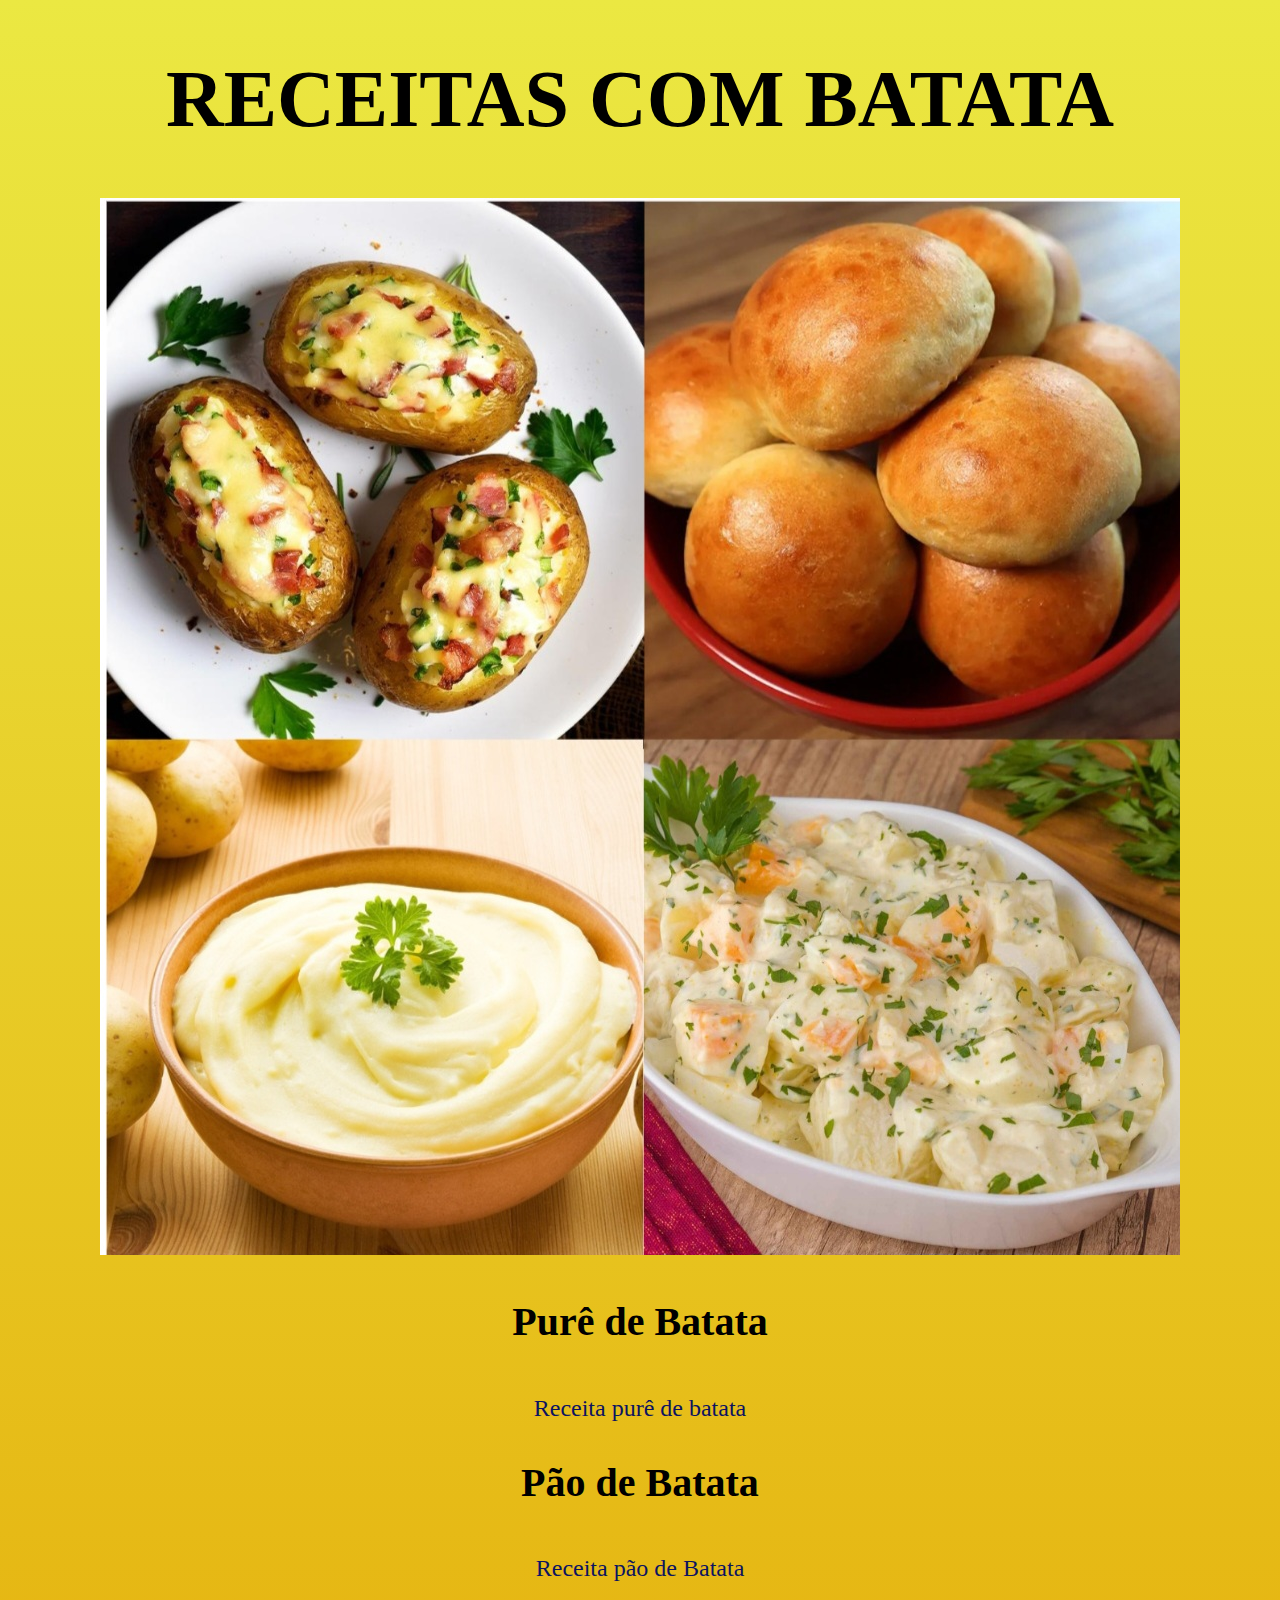
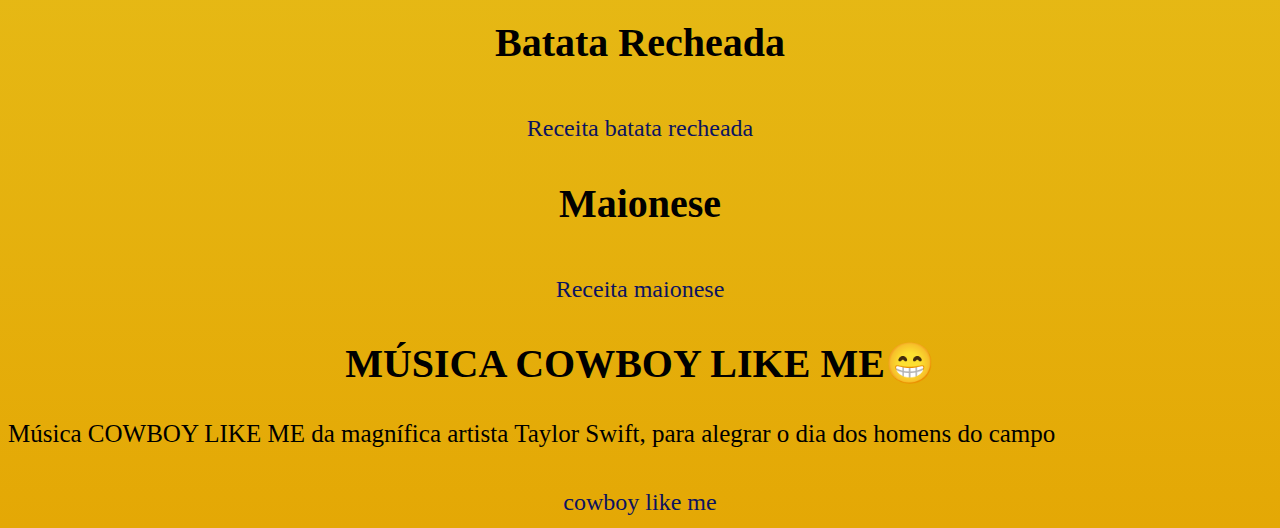
<file: index.html>
<!DOCTYPE html>
<html lang="en">
<head>
    <meta charset="UTF-8">
    <meta name="viewport" content="width=device-width, initial-scale=1.0">
    <link rel="shortcut icon" href="ICONE.ico" type="Aula-03/ICONE">
    <link rel="stylesheet"href="style.css">
    
    <title></title>
</head>
<body>
    <h1> RECEITAS COM BATATA</h1>

    
    <img src="img.batatinhas/Screenshot_20240304_113553_Chrome.jpg" alt="batatinhas">
    
   
    
        <h2>Purê de Batata</h2>
        <a href="purê.html" target="_blank">Receita purê de batata</a>
    
        <h2>Pão de Batata</h2>
        <a href="pao.html" target="_blank">Receita pão de Batata</a>
    
        <h2>Batata Recheada</h2>
        <a href="batatarecheada.html" target="_blank">Receita batata recheada</a>
        
        <h2>Maionese</h2>
        <a href="maionese.html" target="_blank">Receita maionese</a>
        
    
        
    </ol>
    <h2> MÚSICA COWBOY LIKE ME😁</h2>
    <p> Música COWBOY LIKE ME da magnífica artista Taylor Swift, para alegrar o dia dos homens do campo</p>
    <a href="https://youtu.be/YPlNBb6I8qU?si=AjAKweqJpKQFdRsk" target="_blank">cowboy like me</a>

   
    
    
</body>
</html>
</file>
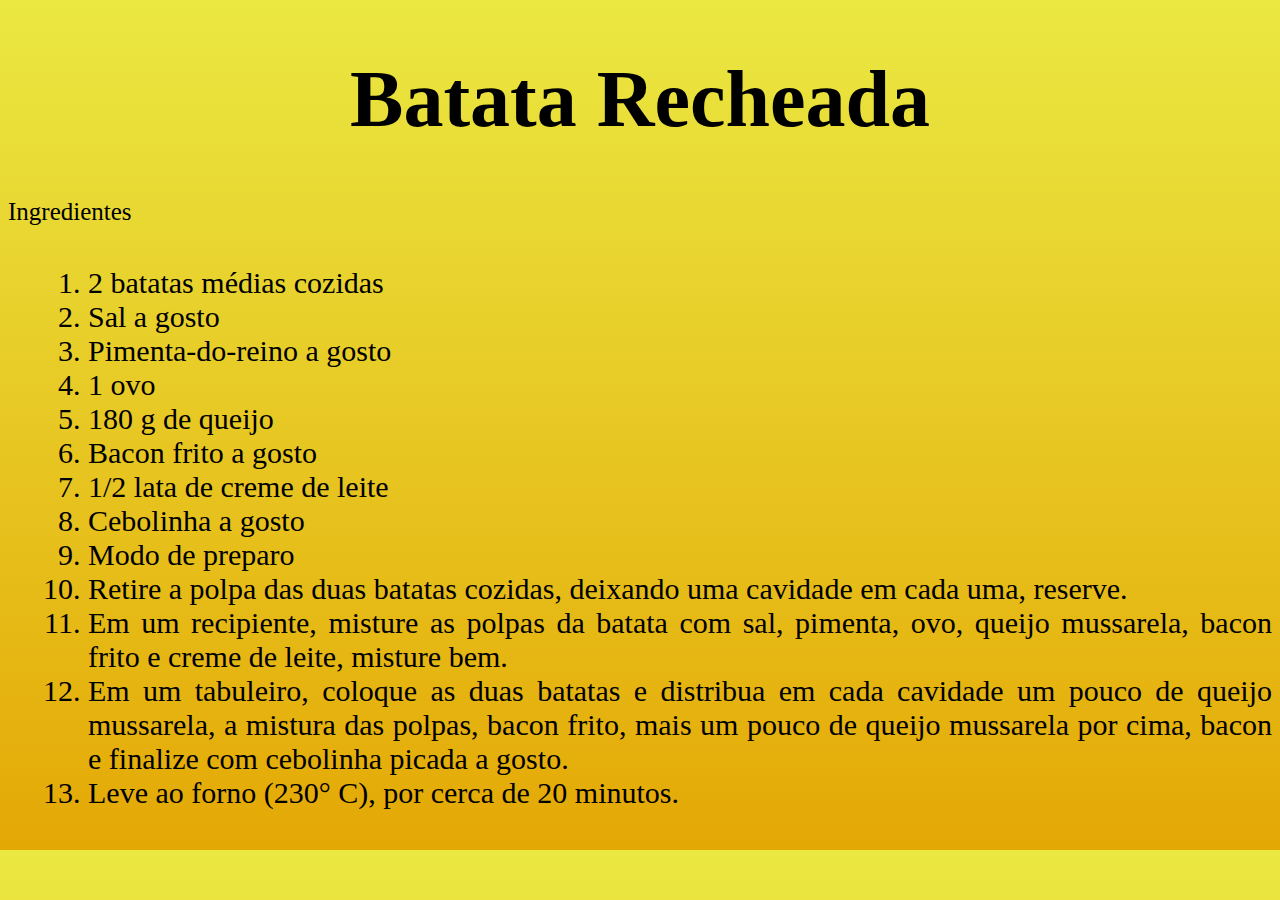
<file: batatarecheada.html>
<!DOCTYPE html>
<html lang="en">
<head>
    <meta charset="UTF-8">
    <meta name="viewport" content="width=device-width, initial-scale=1.0">
    <link rel="stylesheet"href="style.css">
    <title>Receita</title>
</head>
<body>
    <h1>Batata Recheada</h1>
    
    <p>Ingredientes</p>
   
    <ol start="3">
    
        <ol>
            <li>2 batatas médias cozidas</li>
            <li>Sal a gosto</li>
            <li>Pimenta-do-reino a gosto</li>
            <li>1 ovo</li>
            <li>180 g de queijo </li>
            <li>Bacon frito a gosto</li>
            <li>1/2 lata de creme de leite</li>
            <li>Cebolinha a gosto</li>


            <li> 
                Modo de preparo</li>

             <li>Retire a polpa das duas batatas cozidas, deixando uma cavidade em cada uma, reserve.</li>
             <li>Em um recipiente, misture as polpas da batata com sal, pimenta, ovo, queijo mussarela, bacon frito e creme de leite, misture bem.</li>
             <li>Em um tabuleiro, coloque as duas batatas e distribua em cada cavidade um pouco de queijo mussarela, a mistura das polpas, bacon frito, mais um pouco de queijo mussarela por cima, bacon e finalize com cebolinha picada a gosto. </li>
             <li>Leve ao forno (230° C), por cerca de 20 minutos.</li>

        </ol>
    </ol>
</body>
</html>
</file>
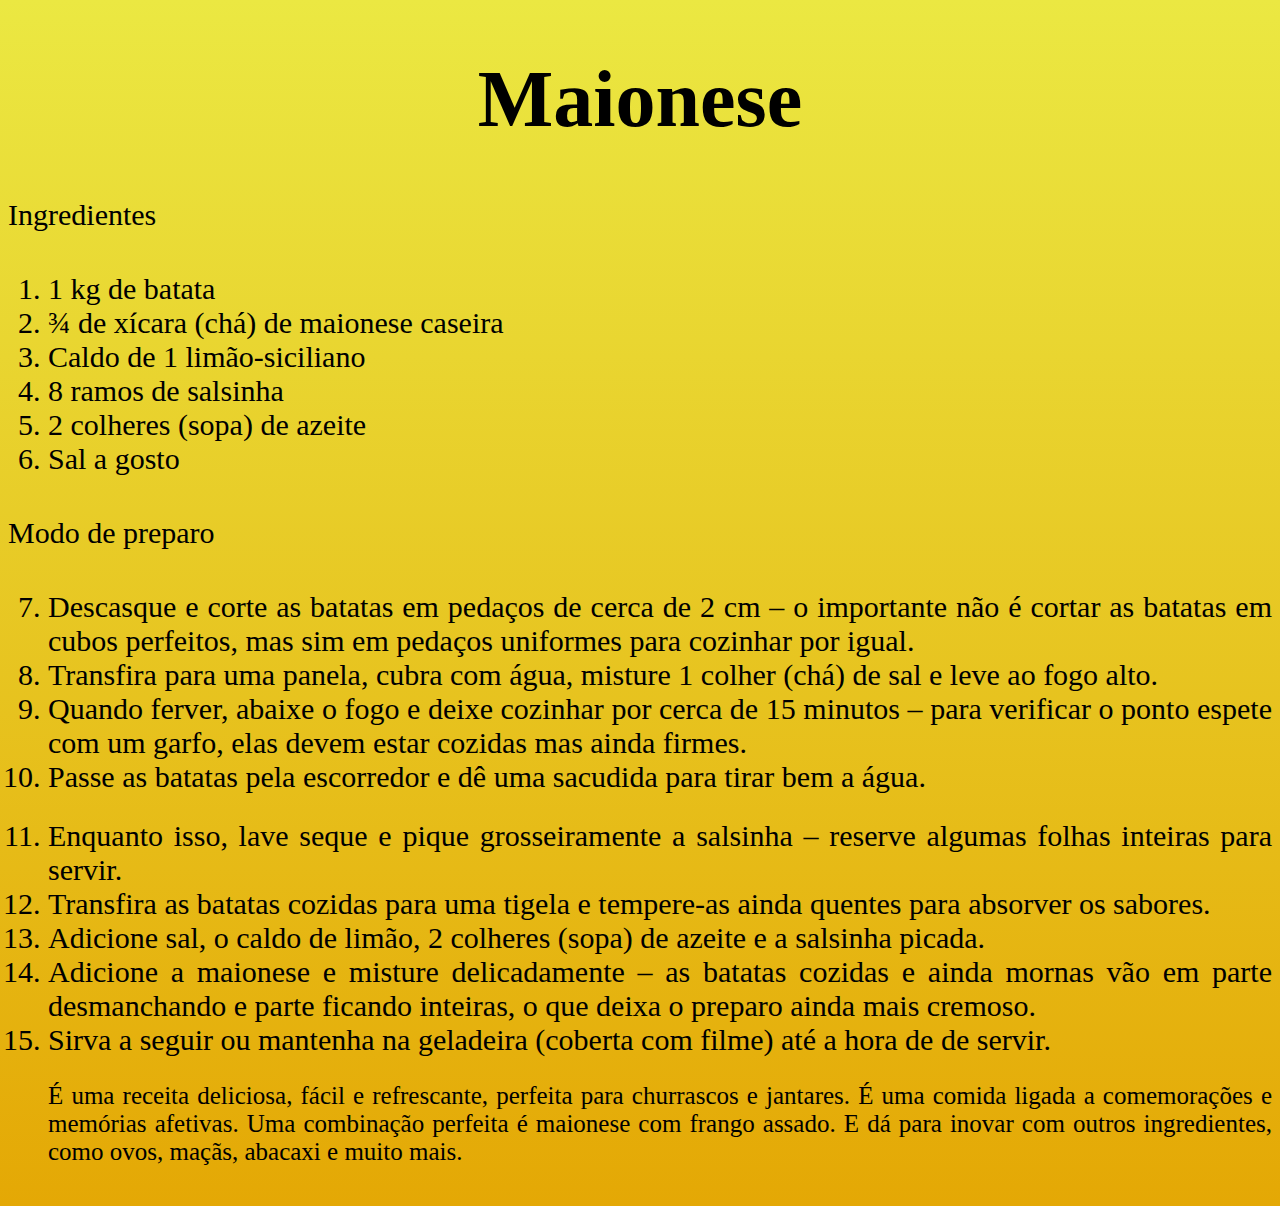
<file: maionese.html>
<!DOCTYPE html>
<html lang="en">
<head>
    <meta charset="UTF-8">
    <meta name="viewport" content="width=device-width, initial-scale=1.0">
    <link rel="stylesheet"href="style.css">
    <title>Receita</title>
    
</head>
<body>
    <h1>Maionese</h1>
    
    <li>Ingredientes</li>
    
    
    <ol start="1">
        <p class="impar">
            <li>1 kg de batata</li>
            <li>¾ de xícara (chá) de maionese caseira</li>
            <li>Caldo de 1 limão-siciliano</li>
            <li>8 ramos de salsinha</li>
            <li>2 colheres (sopa) de azeite</li>
            <li>Sal a gosto</li>
        </p>
    </ol>

    <li>Modo de preparo</li>

    <ol start="7">
        <p>
                <li>Descasque e corte as batatas em pedaços de cerca de 2 cm – o importante não é cortar as batatas em cubos perfeitos, mas sim em pedaços uniformes para cozinhar por igual.</li>
                <li>Transfira para uma panela, cubra com água, misture 1 colher (chá) de sal e leve ao fogo alto.</li>
                <li>Quando ferver, abaixe o fogo e deixe cozinhar por cerca de 15 minutos – para verificar o ponto espete com um garfo, elas devem estar cozidas mas ainda firmes.</li>
                <li>Passe as batatas pela escorredor e dê uma sacudida para tirar bem a água.</li>
        </p>

        <p>
                <li>Enquanto isso, lave seque e pique grosseiramente a salsinha – reserve algumas folhas inteiras para servir.</li>
                <li>Transfira as batatas cozidas para uma tigela e tempere-as ainda quentes para absorver os sabores.</li>
                <li>Adicione sal, o caldo de limão, 2 colheres (sopa) de azeite e a salsinha picada.</li>
                <li> Adicione a maionese e misture delicadamente – as batatas cozidas e ainda mornas vão em parte desmanchando e parte ficando inteiras, o que deixa o preparo ainda mais cremoso.</li>
                <li>Sirva a seguir ou mantenha na geladeira (coberta com filme) até a hora de de servir.</li>
        </p>

        <p> É uma receita deliciosa, fácil e refrescante, perfeita para churrascos e jantares. 
                É uma comida ligada a comemorações e memórias afetivas. 
                Uma combinação perfeita é maionese com frango assado. 
                E dá para inovar com outros ingredientes, como ovos, maçãs, abacaxi e muito mais.
        </p>
    </ol>
    
</body>
</html>
</file>
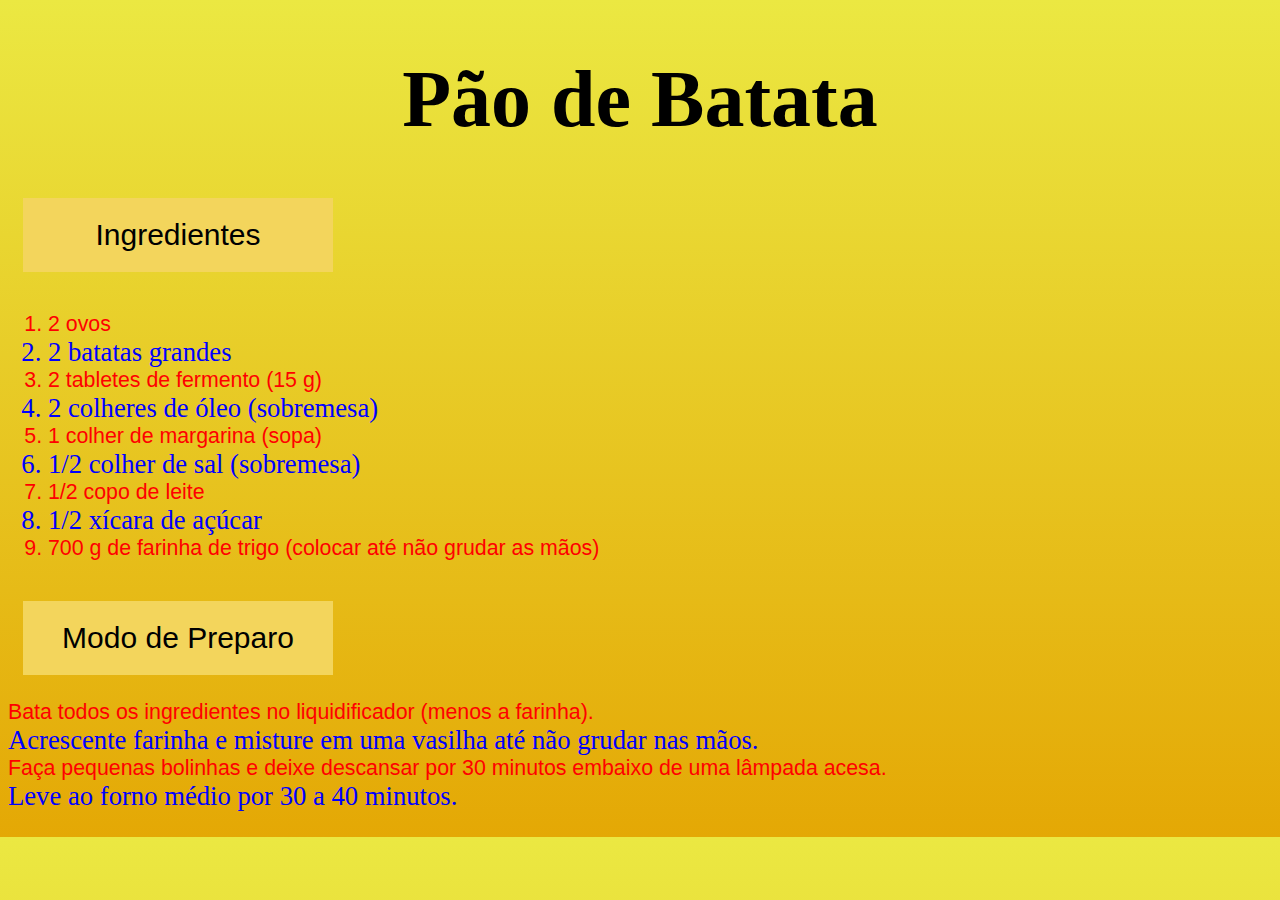
<file: pao.html>
<!DOCTYPE html>
<html lang="en">
<head>
    <meta charset="UTF-8">
    <meta name="viewport" content="width=device-width, initial-scale=1.0">
    <link rel="stylesheet"href="style.css">
    <title>Receitas</title>
</head>
<body>
    <h1>Pão de Batata</h1>
    
    <section id="titulos">
        <p class="titulo">Ingredientes</p>    
    
    <ol start="1">
            <li class="impar">2 ovos</li>
            <li class="par">2 batatas grandes</li>
            <li class="impar">2 tabletes de fermento (15 g)</li>
            <li class="par">2 colheres de óleo (sobremesa)</li>
            <li class="impar">1 colher de margarina (sopa)</li>
            <li class="par">1/2 colher de sal (sobremesa)</li>
            <li class="impar">1/2 copo de leite</li>
            <li class="par">1/2 xícara de açúcar</li>
            <li class="impar">700 g de farinha de trigo (colocar até não grudar as mãos)</li>
        </p>
    </section>
        <section id="titulos">
            <p class="titulo">Modo de Preparo</p>
        
        <p>
           <li class="impar">Bata todos os ingredientes no liquidificador (menos a farinha).</li>
           <li class="par">Acrescente farinha e misture em uma vasilha até não grudar nas mãos.</li>
           <li class="impar"> Faça pequenas bolinhas e deixe descansar por 30 minutos embaixo de uma lâmpada acesa.</li>
           <li class="par">Leve ao forno médio por 30 a 40 minutos.</li>
        </p>

        </ol>
    </section>
    
</body>
</html>
</file>
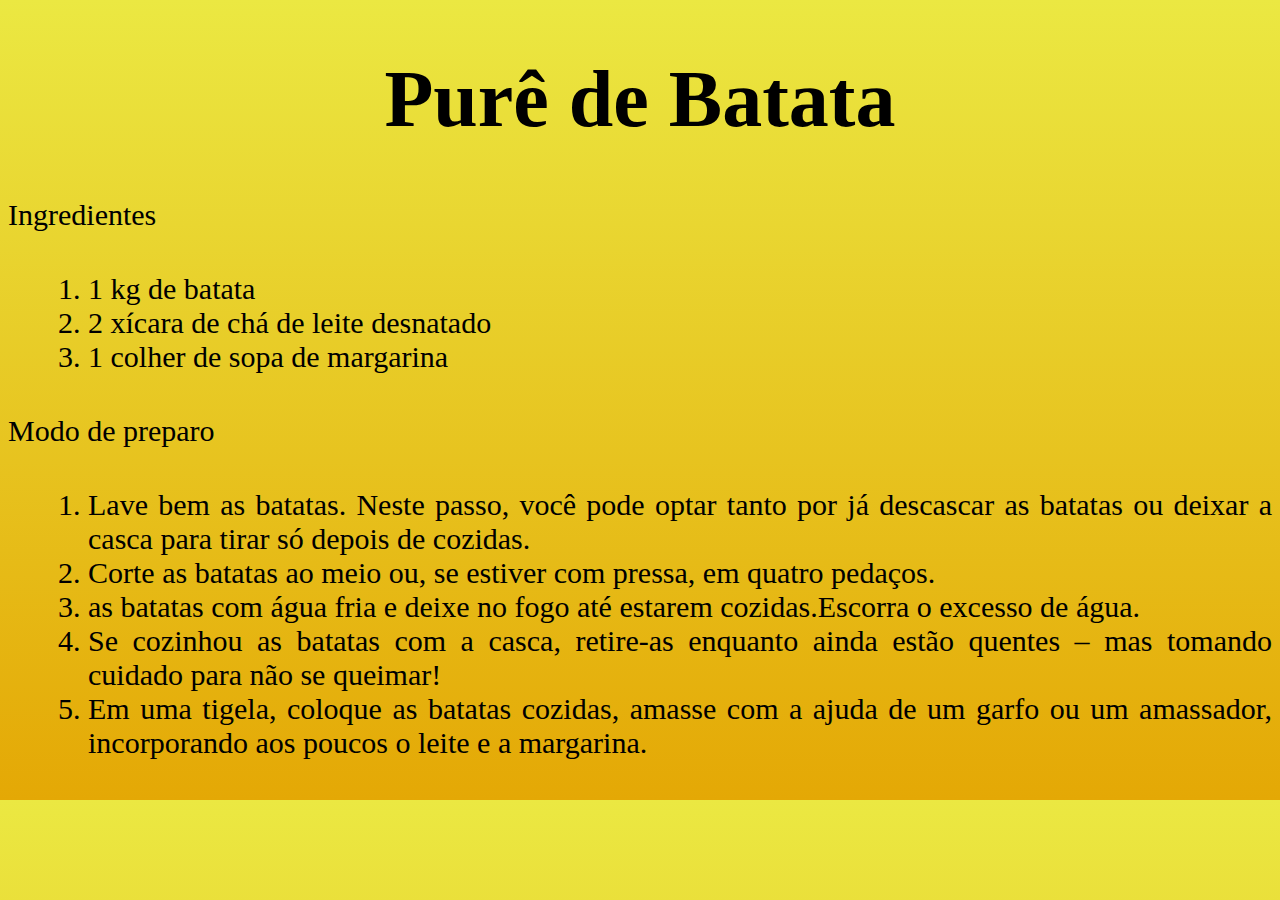
<file: purê.html>
<!DOCTYPE html>
<html lang="en">
<head>
    <meta charset="UTF-8">
    <meta name="viewport" content="width=device-width, initial-scale=1.0">
    <link rel="stylesheet"href="style.css">
    <title>Receita</title>
</head>
<body>
    <h1> Purê de Batata</h1>
    
    <li>Ingredientes</li>

    <ol start="1">
        <ol>
            <li>1 kg de batata</li>
            <li>2 xícara de chá de leite desnatado</li>
            <li>1 colher de sopa de margarina</li>
        </ol>
        </ol>
            
    <li>Modo de preparo</li>

    <ol start="4">
        <ol>  
            <li>Lave bem as batatas. Neste passo, você pode optar tanto por já descascar as batatas ou deixar a casca para tirar só depois de cozidas.</li>
            <li>Corte as batatas ao meio ou, se estiver com pressa, em quatro pedaços.</li>
            <li> as batatas com água fria e deixe no fogo até estarem cozidas.Escorra o excesso de água.</li>
            <li>Se cozinhou as batatas com a casca, retire-as enquanto ainda estão quentes – mas tomando cuidado para não se queimar!</li>
            <li>Em uma tigela, coloque as batatas cozidas, amasse com a ajuda de um garfo ou um amassador, incorporando aos poucos o leite e a margarina.</li>
        </ol>
    </ol>

    
</body>
</html>
</file>
<file: style.css>
@charset "UTF-8";

body{
    text-align: center;
    background: linear-gradient(0deg,rgb(228, 168, 5),rgb(235, 232, 66));
    color: black;
    font-size: 30pt;
    font-family:  Georgia;
}

h2{
    color: black;
    font-size: 30pt;
    font-family: Cambria, Cochin, Georgia, Times, 'Times New Roman', serif;
}

p{
    font-size: 25px;
    text-align: justify;
}

img{
    justify-content: center;
}

a{
    text-decoration: none;
    color:rgb(12, 19, 96);
    font-size: 18pt;
    font-family: Cambria;
}

li{
    font-size: 30px;
    text-align: justify;
}

.par{
    color: blue;
    font-size: 20pt;
    font-family: Verdana;
    text-align: justify;
}

.impar{
    color:  red;
    font-size: 16pt;
    font-family: Arial;
}

.titulo{
    background-color: #f3d55c;
    margin: 15px;
    font-size: 30px;
    text-align: center;
    font-family: Arial, Helvetica, sans-serif;
    width: 270px;
    padding: 20px;
}
</file>
